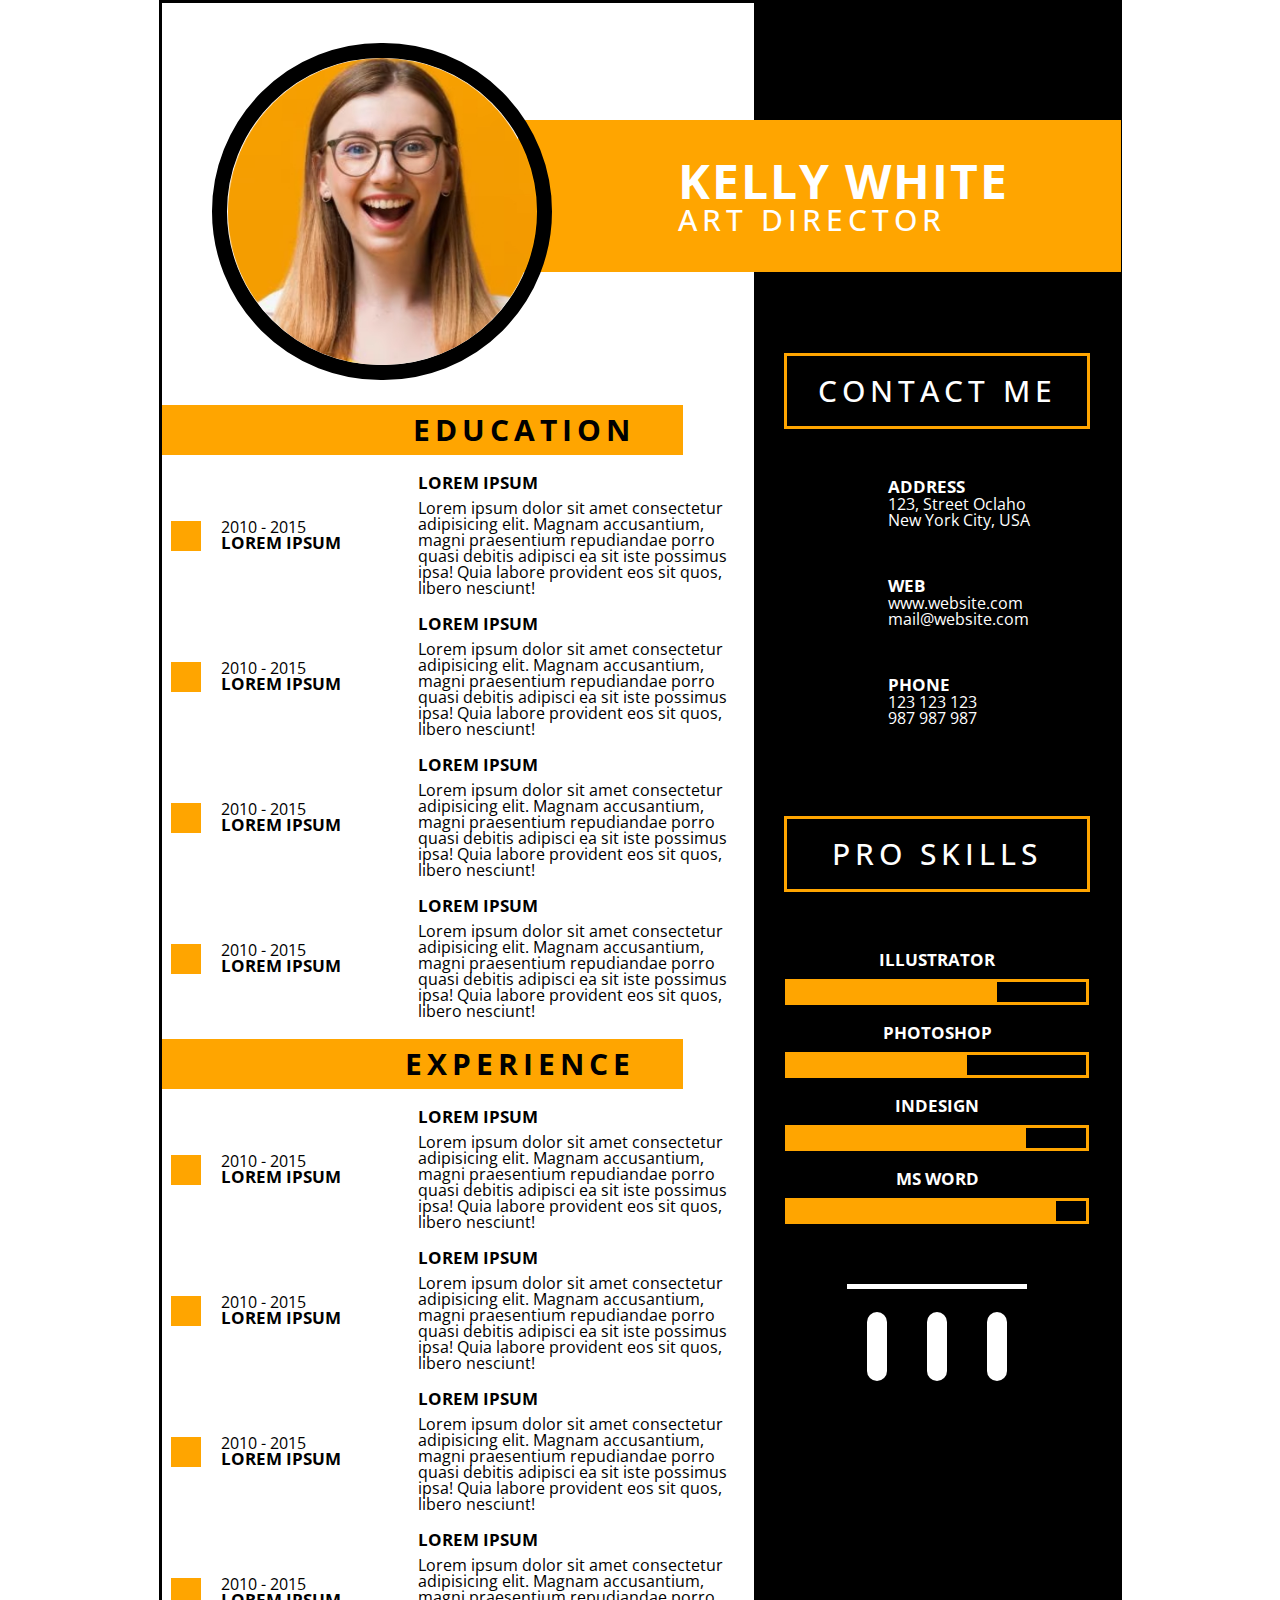
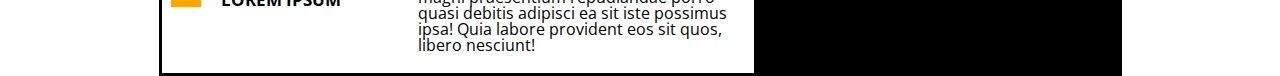
<file: cv.html>
<!DOCTYPE html>
<html lang="en">
<head>
    <meta charset="UTF-8">
    <meta name="viewport" content="width=device-width, initial-scale=1.0">
    <title>Document</title>
    <link rel="stylesheet" href="https://cdnjs.cloudflare.com/ajax/libs/font-awesome/6.4.2/css/all.min.css" integrity="sha512-z3gLpd7yknf1YoNbCzqRKc4qyor8gaKU1qmn+CShxbuBusANI9QpRohGBreCFkKxLhei6S9CQXFEbbKuqLg0DA==" crossorigin="anonymous" referrerpolicy="no-referrer" />
    <link rel="stylesheet" href="css/style.css">
</head>
<body> 
    <div class="container border">
        <div class="flex row border column-mobile">
            <!-- Kolumna lewa --> 
            <div class="col col-7 col-left bg-col-left border">
                <!-- Zdjęcie -->
                <div class="col-12 img-hero">
                    <img src="img/cv.png" alt="">
                </div>  
                <div class="hero-name mobile">
                    <h1>Kelly White</h1>
                    <h2>Art Director</h2>
                </div>
                <!-- Edukacja -->
                <div class="col-12 education">
                    <h2 class="col-left-title bg-col-left-title">Education</h2>
                    <div class="flex row cv-item">
                        <div class="square"></div>
                        <div class="date flex column">
                            <span>2010 - 2015</span>
                            <h3>Lorem ipsum</h3>
                        </div>
                        <div class="desc flex column">
                            <h3>Lorem ipsum</h3>
                            <p>
                                Lorem ipsum dolor sit amet consectetur adipisicing elit. Magnam accusantium, magni praesentium repudiandae porro quasi debitis adipisci ea sit iste possimus ipsa! Quia labore provident eos sit quos, libero nesciunt!
                            </p>
                        </div>
                    </div>
                    <div class="flex row cv-item">
                        <div class="square"></div>
                        <div class="date flex column">
                            <span>2010 - 2015</span>
                            <h3>Lorem ipsum</h3>
                        </div>
                        <div class="desc flex column">
                            <h3>Lorem ipsum</h3>
                            <p>
                                Lorem ipsum dolor sit amet consectetur adipisicing elit. Magnam accusantium, magni praesentium repudiandae porro quasi debitis adipisci ea sit iste possimus ipsa! Quia labore provident eos sit quos, libero nesciunt!
                            </p>
                        </div>
                    </div>
                    <div class="flex row cv-item">
                        <div class="square"></div>
                        <div class="date flex column">
                            <span>2010 - 2015</span>
                            <h3>Lorem ipsum</h3>
                        </div>
                        <div class="desc flex column">
                            <h3>Lorem ipsum</h3>
                            <p>
                                Lorem ipsum dolor sit amet consectetur adipisicing elit. Magnam accusantium, magni praesentium repudiandae porro quasi debitis adipisci ea sit iste possimus ipsa! Quia labore provident eos sit quos, libero nesciunt!
                            </p>
                        </div>
                    </div>
                    <div class="flex row cv-item">
                        <div class="square"></div>
                        <div class="date flex column">
                            <span>2010 - 2015</span>
                            <h3>Lorem ipsum</h3>
                        </div>
                        <div class="desc flex column">
                            <h3>Lorem ipsum</h3>
                            <p>
                                Lorem ipsum dolor sit amet consectetur adipisicing elit. Magnam accusantium, magni praesentium repudiandae porro quasi debitis adipisci ea sit iste possimus ipsa! Quia labore provident eos sit quos, libero nesciunt!
                            </p>
                        </div>
                    </div>
                </div>
                <!-- Doświadczenie -->
                <div class="col-12 experience">
                    <h2 class="col-left-title bg-col-left-title">Experience</h2>
                    <div class="flex row cv-item">
                        <div class="square"></div>
                        <div class="date flex column">
                            <span>2010 - 2015</span>
                            <h3>Lorem ipsum</h3>
                        </div>
                        <div class="desc flex column">
                            <h3>Lorem ipsum</h3>
                            <p>
                                Lorem ipsum dolor sit amet consectetur adipisicing elit. Magnam accusantium, magni praesentium repudiandae porro quasi debitis adipisci ea sit iste possimus ipsa! Quia labore provident eos sit quos, libero nesciunt!
                            </p>
                        </div>
                    </div>
                    <div class="flex row cv-item">
                        <div class="square"></div>
                        <div class="date flex column">
                            <span>2010 - 2015</span>
                            <h3>Lorem ipsum</h3>
                        </div>
                        <div class="desc flex column">
                            <h3>Lorem ipsum</h3>
                            <p>
                                Lorem ipsum dolor sit amet consectetur adipisicing elit. Magnam accusantium, magni praesentium repudiandae porro quasi debitis adipisci ea sit iste possimus ipsa! Quia labore provident eos sit quos, libero nesciunt!
                            </p>
                        </div>
                    </div>
                    <div class="flex row cv-item">
                        <div class="square"></div>
                        <div class="date flex column">
                            <span>2010 - 2015</span>
                            <h3>Lorem ipsum</h3>
                        </div>
                        <div class="desc flex column">
                            <h3>Lorem ipsum</h3>
                            <p>
                                Lorem ipsum dolor sit amet consectetur adipisicing elit. Magnam accusantium, magni praesentium repudiandae porro quasi debitis adipisci ea sit iste possimus ipsa! Quia labore provident eos sit quos, libero nesciunt!
                            </p>
                        </div>
                    </div>
                    <div class="flex row cv-item">
                        <div class="square"></div>
                        <div class="date flex column">
                            <span>2010 - 2015</span>
                            <h3>Lorem ipsum</h3>
                        </div>
                        <div class="desc flex column">
                            <h3>Lorem ipsum</h3>
                            <p>
                                Lorem ipsum dolor sit amet consectetur adipisicing elit. Magnam accusantium, magni praesentium repudiandae porro quasi debitis adipisci ea sit iste possimus ipsa! Quia labore provident eos sit quos, libero nesciunt!
                            </p>
                        </div>
                    </div>
                </div>
            </div> 
            <!-- Kolumna prawa -->
            <div class="col col-5 bg-col-right col-right border">
                <div class="hero-name desktop">
                    <h1>Kelly White</h1>
                    <h2>Art Director</h2>
                </div>
                <div class="empty-markup"></div>
                <div class="contact">
                    <h2 class="orange-border col-right-title">Contact Me</h2>
                    
                    <div class="wrapper flex row">
                        <i class="fa-solid fa-location-dot contact-icon"></i>
                        <div class="address flex column">
                            <h3>Address</h3>
                            <p>123, Street Oclaho<br>
                                New York City, USA
                            </p>
                        </div>
                    </div>
                    <div class="wrapper flex row">
                        <i class="fa-solid fa-globe contact-icon"></i>
                        <div class="web flex column">
                            <h3>Web</h3>
                            <a href="https://website.com">www.website.com</a>
                            <a href="mailto:mail@website.com">mail@website.com</a>
                        </div>
                    </div>
                    <div class="wrapper flex row">
                        <i class="fa-solid fa-phone contact-icon"></i>
                        <div class="phone flex column">
                            <h3>Phone</h3>
                            <a href="tel:123123123">123 123 123</a>
                            <a href="tel:987987987">987 987 987</a>
                        </div>
                    </div>


                    
                    

                </div>
                <div class="skills">
                    <h2 class="orange-border col-right-title">Pro Skills</h2>
                </div>
                <h3>Illustrator</h3>
                <span class="progress orange-border illustrator"></span>
                <h3>Photoshop</h3>
                <span class="progress orange-border photoshop"></span>
                <h3>InDesign</h3>
                <span class="progress orange-border indesign"></span>
                <h3>MS Word</h3>
                <span class="progress orange-border msword"></span>
 
                <div class="social-media">
                    <i class="fa-brands fa-instagram social-icon"></i>
                    <i class="fa-brands fa-twitter social-icon"></i>
                    <i class="fa-brands fa-whatsapp social-icon"></i>
                </div>


            </div>

        </div>
    </div> 

</body>
</html>
</file>
<file: css/style.css>
@import url(reset.css);
@import url('https://fonts.googleapis.com/css2?family=Open+Sans:wght@300;400;500;600;700;800&display=swap');
@import url(variables.css);
@import url(colors.css);
@import url(typography.css);
@import url(custom.css);
@import url(grid.css);
@import url(rwd.css);
</file>
